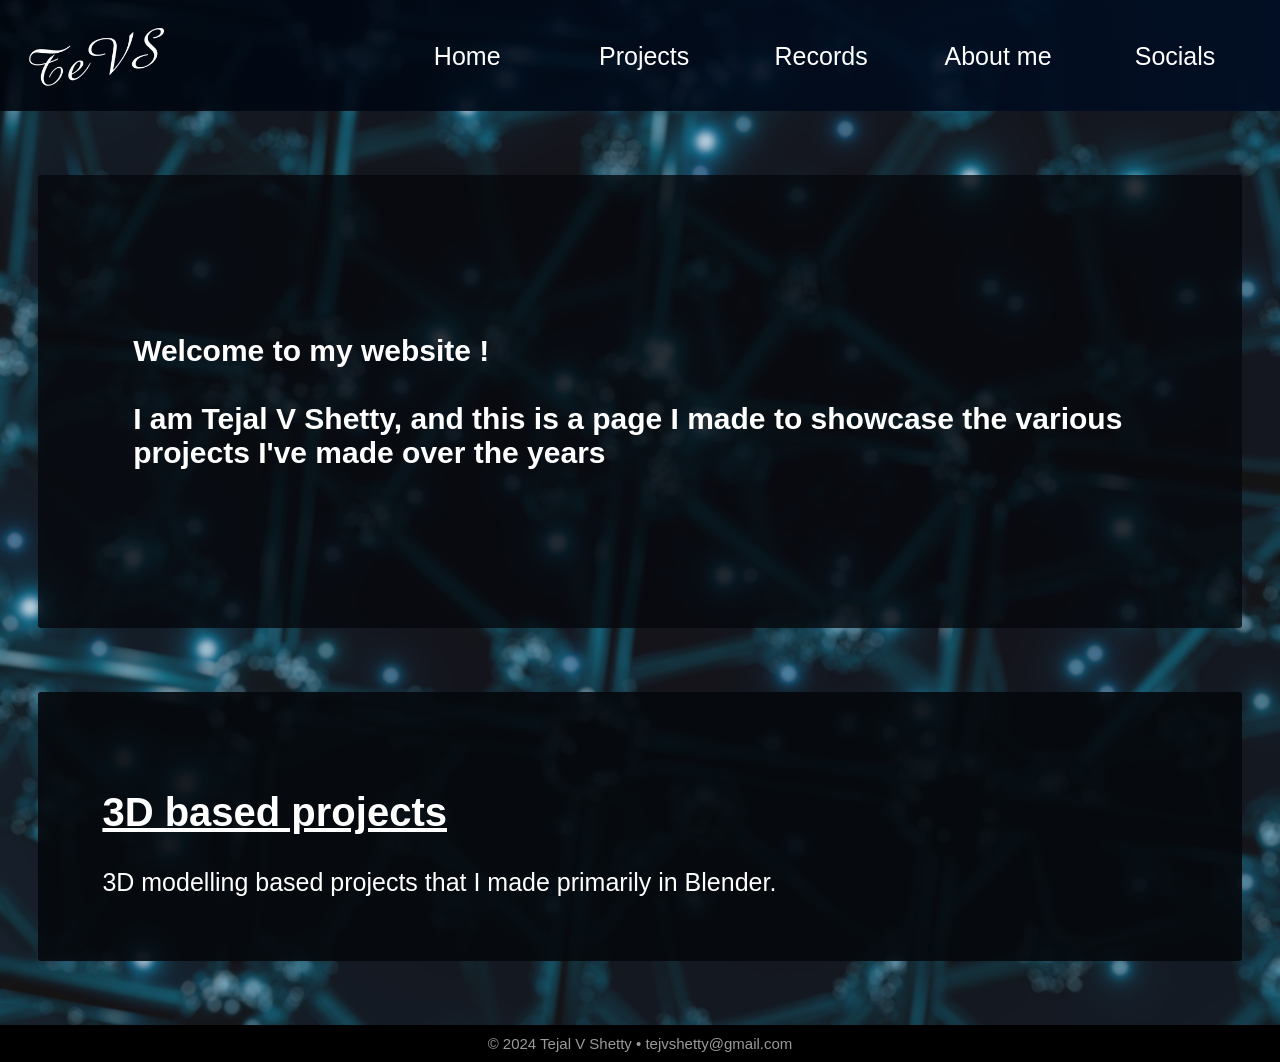
<file: index.html>
<!doctype html>
<html>
	<head>
		<title>Tejal V Shetty</title>
		<link rel="stylesheet" href="/main.css">
	</head>
	<body>
		<header>
			<nav>	
				<a href="/index.html" class="logo">Tevs logo</a>
				<ul>
					<li class="navlinks"><a href="/index.html">Home</a></li>
					<li class="navlinks"><a href="/projects.html">Projects</a></li>
					<li class="navlinks"><a href="/records.html">Records</a></li>				
					<li class="navlinks"><a href="/aboutme.html">About me</a></li>
					<li class="navlinks"><a href="/socials.html">Socials</a></li>
				</ul>
			</nav>
			<div class="bodySection headerContent frontPageHeaderContent">
				<h1 class="frontpagetxt">
					Welcome to my website !
					<br><br>
					I am Tejal V Shetty, and this is a page I made to showcase the various projects I've made over the years
					<br>
				</h1>
			</div>
		</header>
		
		<section class="bodySection displayShelf">
			<h1>3D based projects</h1>
			<div class="displayItem">3D modelling based projects that I made primarily in Blender.</div>
		</section>

		<footer>© 2024 Tejal V Shetty • tejvshetty@gmail.com</footer>
	</body>
</html>
</file>
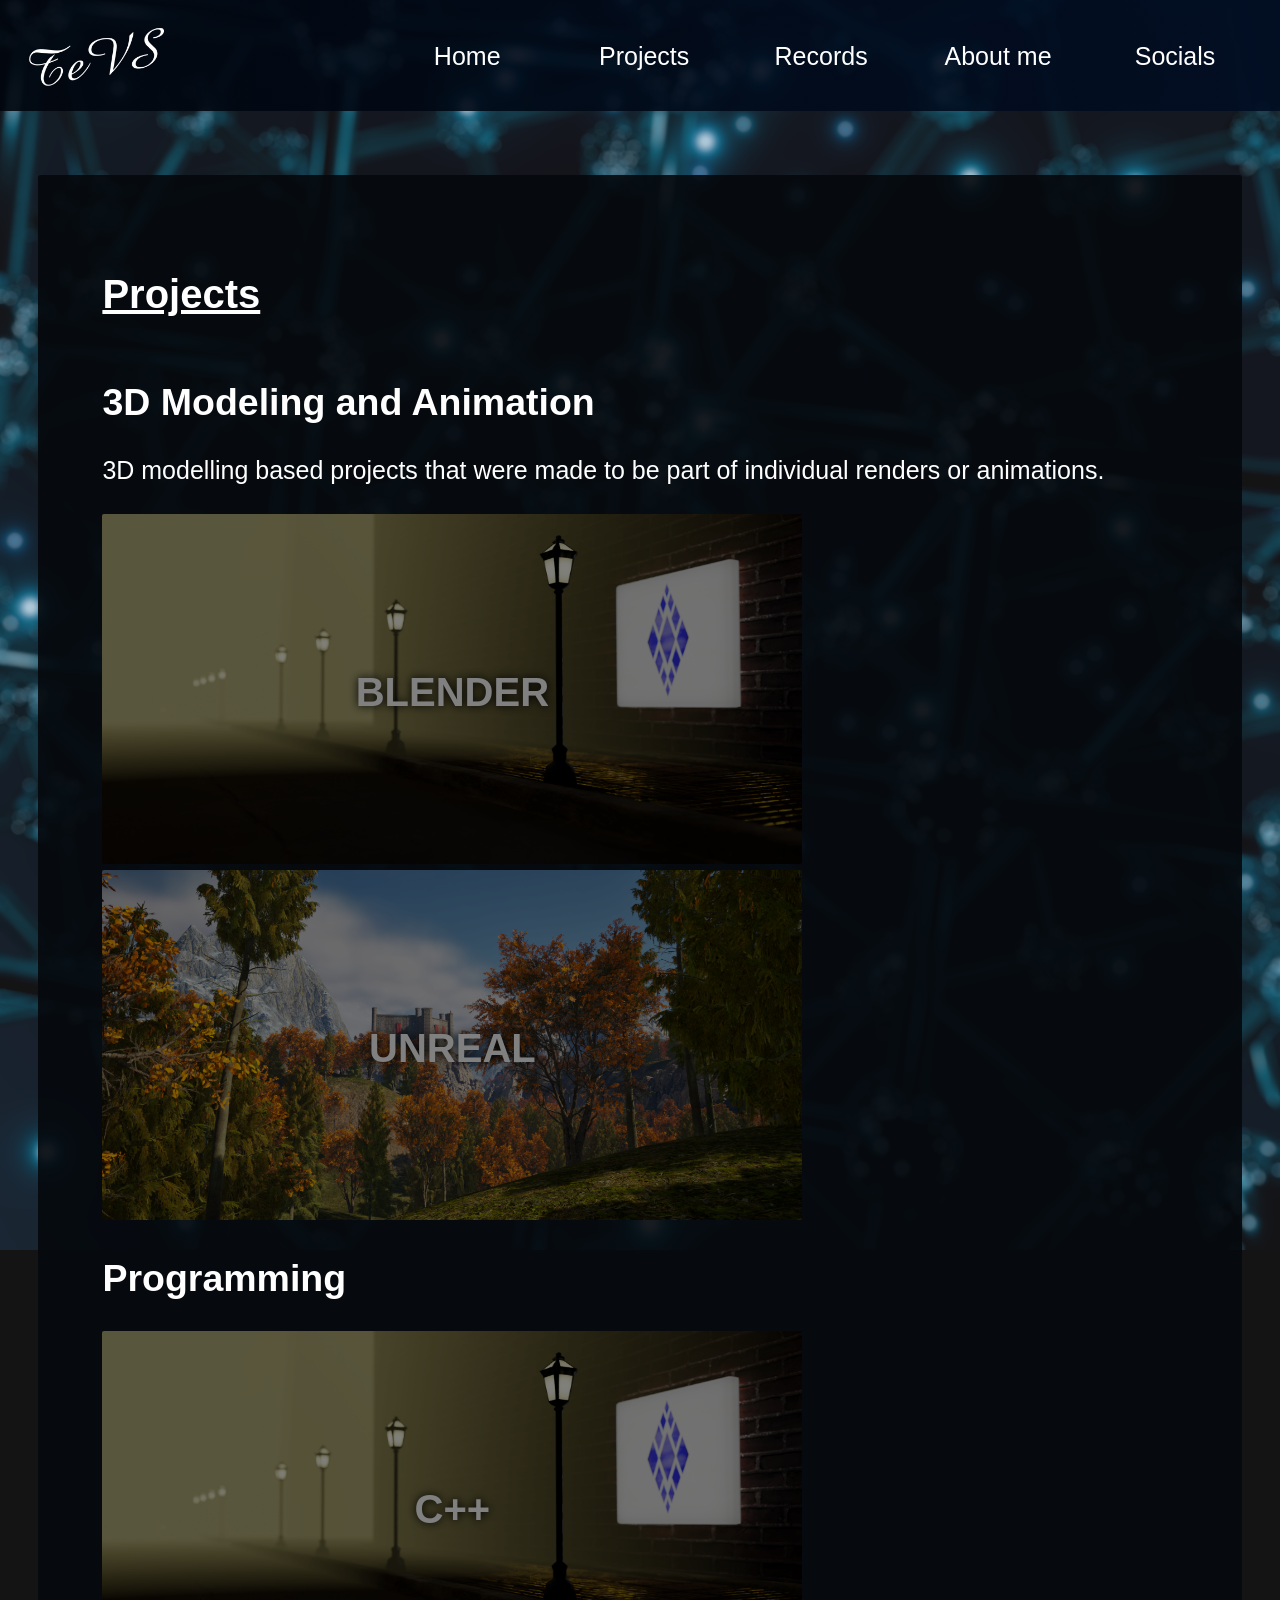
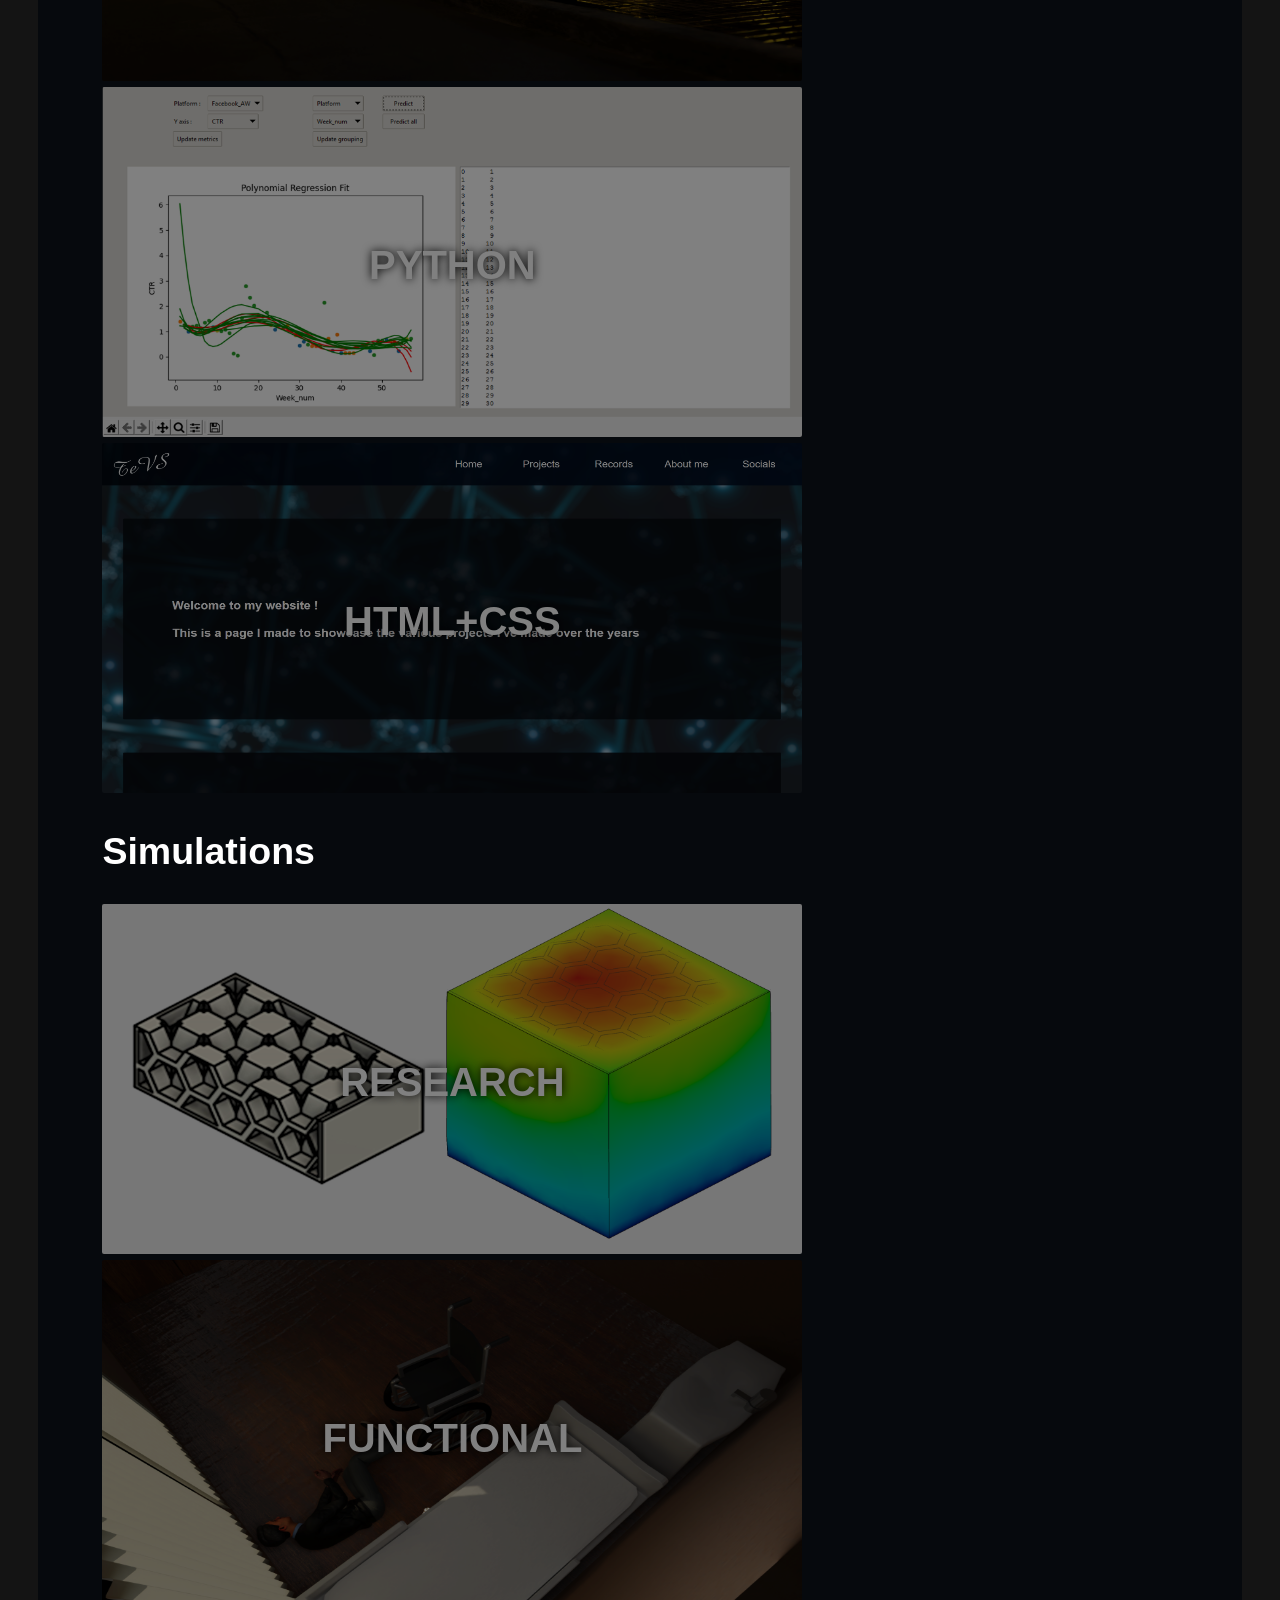
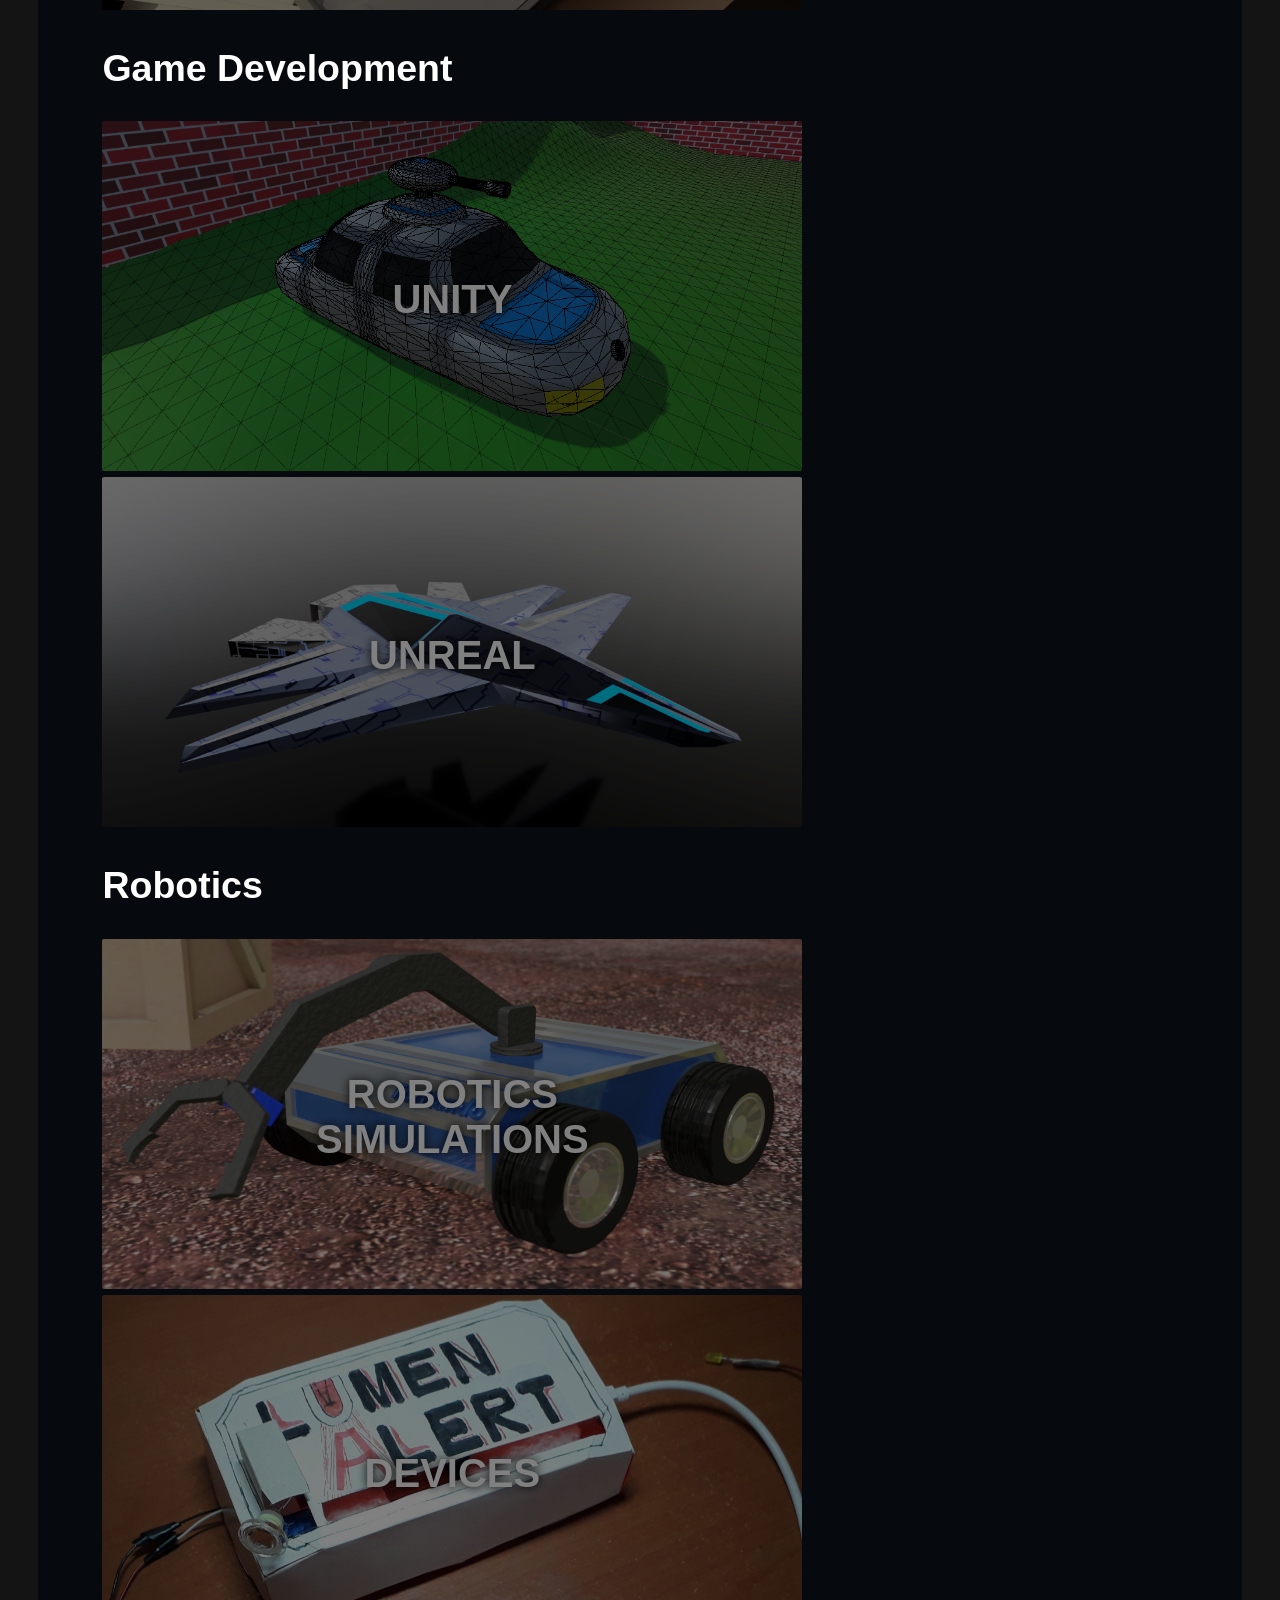
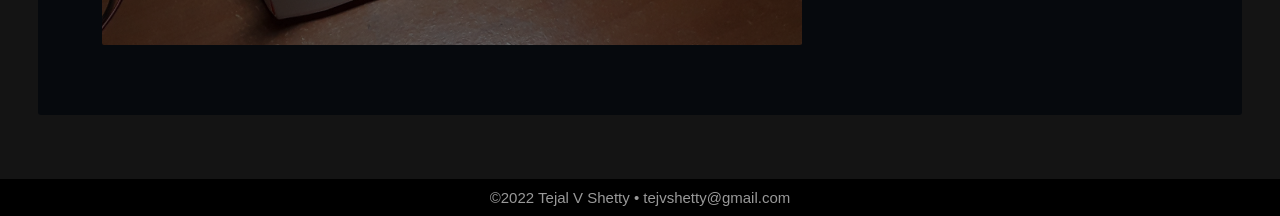
<file: projects.html>
<!doctype html>
<html>
	<head>
		<title>My Website - Tevs</title>
		<link rel="stylesheet" href="/main.css">
	</head>
	<body>
		<header>
			<nav>	
				<a href="/index.html" class="logo">Tevs logo</a>
				<ul>
					<li class="navlinks"><a href="/index.html">Home</a></li>
					<li class="navlinks"><a href="/projects.html">Projects</a></li>
					<li class="navlinks"><a href="/records.html">Records</a></li>				
					<li class="navlinks"><a href="/aboutme.html">About me</a></li>
					<li class="navlinks"><a href="/socials.html">Socials</a></li>
				</ul>
			</nav>

		</header>
		<section class="bodySection displayShelf">
			<h1>Projects</h1>
			<h2>3D Modeling and Animation</h2>
			3D modelling based projects that were made to be part of individual renders or animations.
			<br><br>
			<div class="displayItem">
				<a href="/Projects folder/3DAnim/3DAnim_Blender.html" class="displayImage displayImageLink">
					<img src="/Images/LampCitybkg.png" alt="Blender Projects" class="displayImage displayImageIcon"> 
					<div class="displayImageText">Blender</div>
				</a>
				<a href="/Projects folder/3DAnim/3DAnim_Unreal.html" class="displayImage displayImageLink">
					<img src="/Projects folder/3DAnim/Images/Unreal/CastleEnvironment_Thumbnail.png" alt="Unreal Projects" class="displayImage displayImageIcon"> 
					<div class="displayImageText">Unreal</div>
				</a>
			</div>
			<h2>Programming</h2>
			<div class="displayItem">
				<a href="/Projects folder/Programming/Prog_C++.html" class="displayImage displayImageLink">
					<img src="/Images/LampCitybkg.png" alt="C++ Projects" class="displayImage displayImageIcon"> 
					<div class="displayImageText">C++</div>
				</a>
				<a href="/Projects folder/Programming/Prog_Python.html" class="displayImage displayImageLink">
					<img src="/Projects folder/Programming/Images/Python_Limits_Modifier.png" alt="Python Projects" class="displayImage displayImageIcon"> 
					<div class="displayImageText">Python</div>
				</a>
				<a href="/Projects folder/Programming/Prog_HTML_CSS.html" class="displayImage displayImageLink">
					<img src="/Projects folder/Programming/Images/HTML_CSS_Webpage.png" alt="HTML and CSS Projects" class="displayImage displayImageIcon"> 
					<div class="displayImageText">HTML+CSS</div>
				</a>
			</div>
			<h2>Simulations</h2>
			<div class="displayItem">
				<a href="/Projects folder/3DAnim_Blender.html" class="displayImage displayImageLink">
					<img src="/Projects folder/Simulations/Images/Sim_Display.png" alt="Research" class="displayImage displayImageIcon"> 
					<div class="displayImageText">Research</div>
				</a>
				<a href="/Projects folder/3DAnim.html" class="displayImage displayImageLink">
					<img src="/Projects folder/Simulations/Images/Room_sim.png" alt="Functional" class="displayImage displayImageIcon"> 
					<div class="displayImageText">Functional</div>
				</a>
			</div>
			<h2>Game Development</h2>
			<div class="displayItem">
				<a href="/Projects folder/3DAnim_Blender.html" class="displayImage displayImageLink">
					<img src="/Projects folder/GameDev/Images/Unity_Hovercar_3.png" alt="Unity game development" class="displayImage displayImageIcon"> 
					<div class="displayImageText">Unity</div>
				</a>
				<a href="/Projects folder/3DAnim.html" class="displayImage displayImageLink">
					<img src="/Projects folder/GameDev/Images/Hovercar_1.png" alt="Unreal game development" class="displayImage displayImageIcon"> 
					<div class="displayImageText">Unreal</div>
				</a>
			</div>
			<h2>Robotics</h2>
			<div class="displayItem">
				<a href="/Projects folder/3DAnim_Blender.html" class="displayImage displayImageLink">
					<img src="/Projects folder/Robotics/Images/TorHando.png" alt="Simulations" class="displayImage displayImageIcon"> 
					<div class="displayImageText">Robotics Simulations</div>
				</a>
				<a href="/Projects folder/3DAnim.html" class="displayImage displayImageLink">
					<img src="/Projects folder/Robotics/Images/Lumen_Alert.jpg" alt="Devices and models" class="displayImage displayImageIcon"> 
					<div class="displayImageText">Devices</div>
				</a>
			</div>
		</section>
		<footer>©2022 Tejal V Shetty • tejvshetty@gmail.com</footer>
	</body>
</html>
</file>
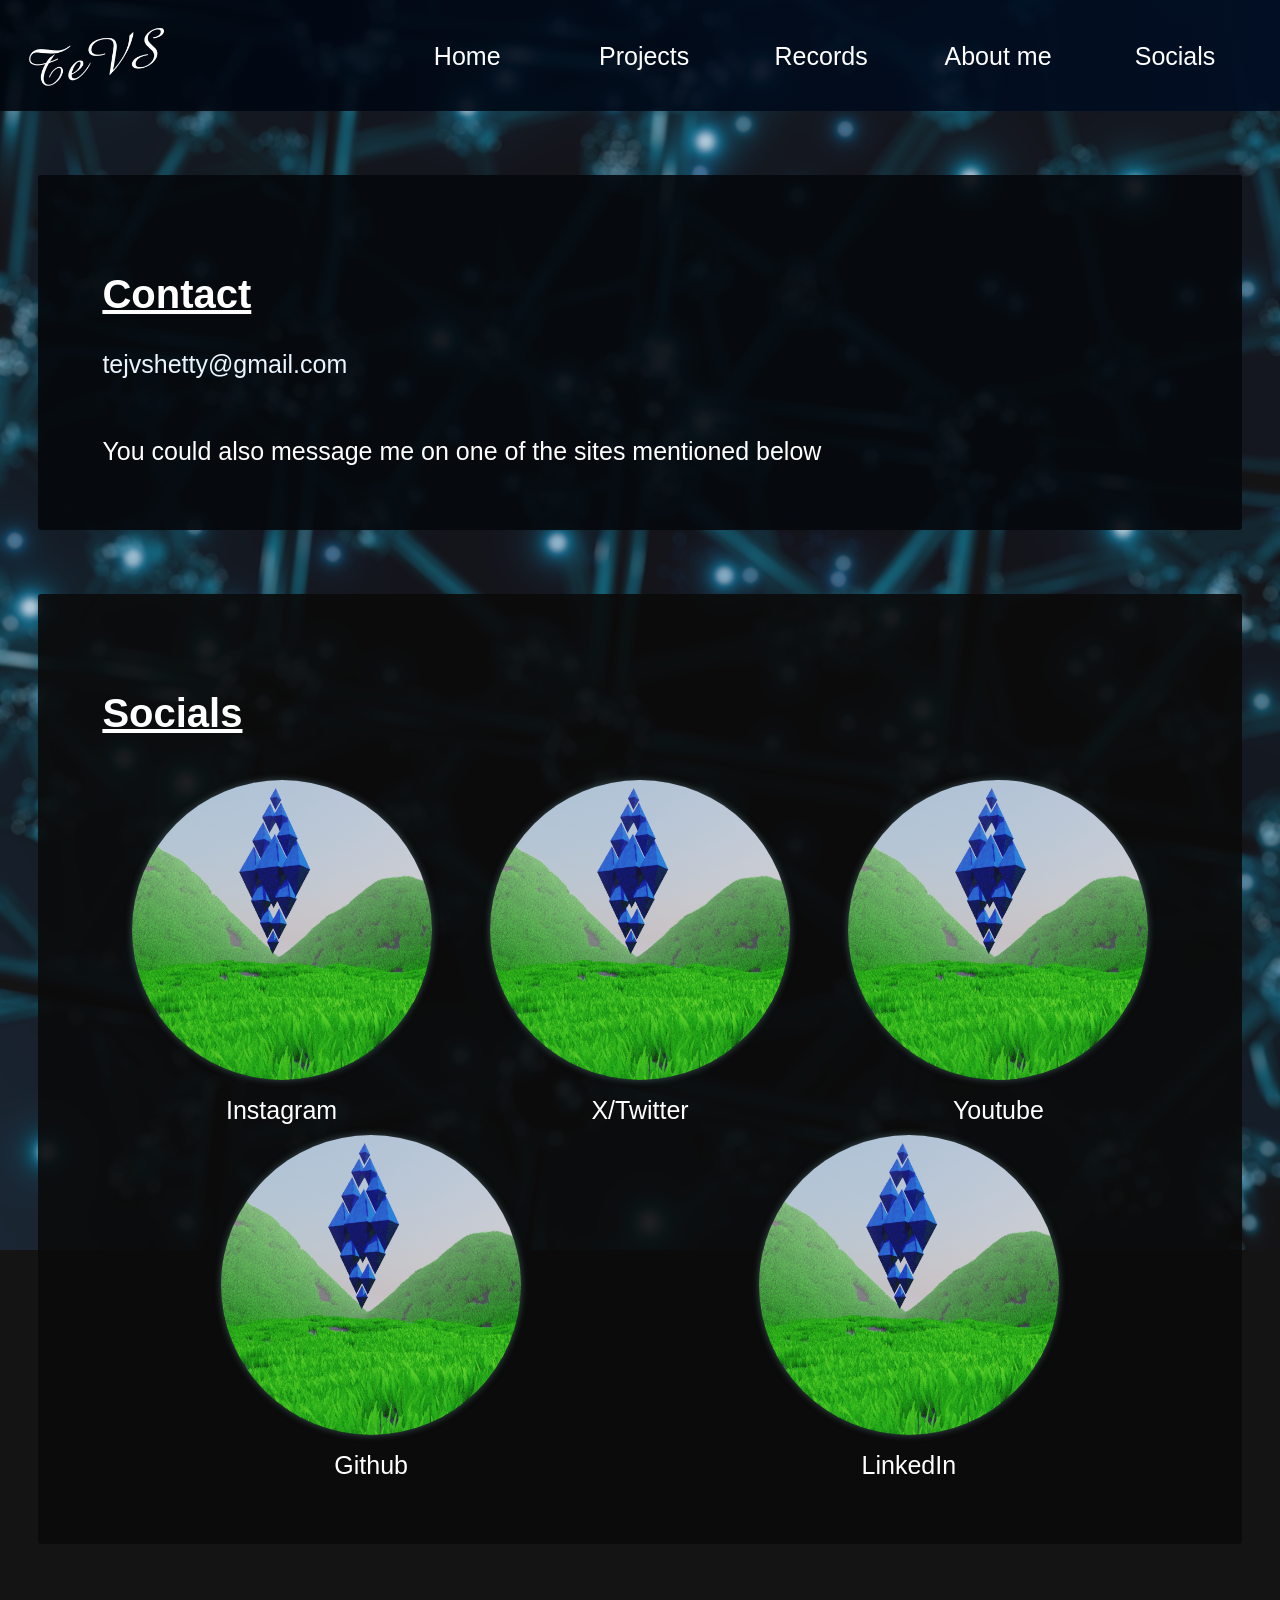
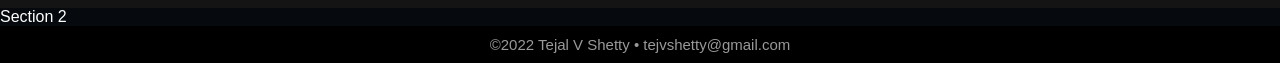
<file: socials.html>
<!doctype html>
<html>
	<head>
		<title>My Website - Tevs</title>
		<link rel="stylesheet" href="/main.css">
	</head>
	<body>
		<header>
			<nav>	
				<a href="/index.html" class="logo">Tevs logo</a>
				<ul>
					<li class="navlinks"><a href="/index.html">Home</a></li>
					<li class="navlinks"><a href="/projects.html">Projects</a></li>
					<li class="navlinks"><a href="/records.html">Records</a></li>				
					<li class="navlinks"><a href="/aboutme.html">About me</a></li>
					<li class="navlinks"><a href="/socials.html">Socials</a></li>
				</ul>
			</nav>
		</header>
		
		<section class="bodySection displayShelf">
			<h1>Contact</h1>
			<div class="displayItem">
				<div class="contactLink">tejvshetty@gmail.com</div>
				<br><br>
				You could also message me on one of the sites mentioned below
			</div>
		</section>

		<section class="bodySection features">
			<h1>Socials</h1>
			<div class="socialsFeatures">
				<figure>
					<a href="https://www.instagram.com/tejalvshetty/" target="_blank" class="socialsLink">
						<img src="Images/MountainsTevsLogo.png" alt="Instagram">
						<figcaption>Instagram</figcaption>
					</a>
				</figure>
				<figure>
					<a href="https://x.com/TejalVShetty1" target="_blank" class="socialsLink">
						<img src="Images/MountainsTevsLogo.png" alt="X(Twitter)">
						<figcaption>X/Twitter</figcaption>
					</a>
				</figure>
				<figure>
					<a href="https://www.youtube.com/@tejalvshetty" target="_blank" class="socialsLink">
						<img src="Images/MountainsTevsLogo.png" alt="Youtube">
						<figcaption>Youtube</figcaption>
					</a>
				</figure>
				<figure>
					<a href="https://github.com/Tejal-V-Shetty" target="_blank" class="socialsLink">
						<img src="Images/MountainsTevsLogo.png" alt="Github">
						<figcaption>Github</figcaption>
					</a>
				</figure>
				<figure>
					<a href="https://github.com/Tejal-V-Shetty" target="_blank" class="socialsLink">
						<img src="Images/MountainsTevsLogo.png" alt="LinkedIn">
						<figcaption>LinkedIn</figcaption>
					</a>
				</figure>
			</div>
		</section>
		<section class="displayShelf">
			Section 2
		</section>
		<footer>©2022 Tejal V Shetty • tejvshetty@gmail.com</footer>
	</body>
</html>
</file>
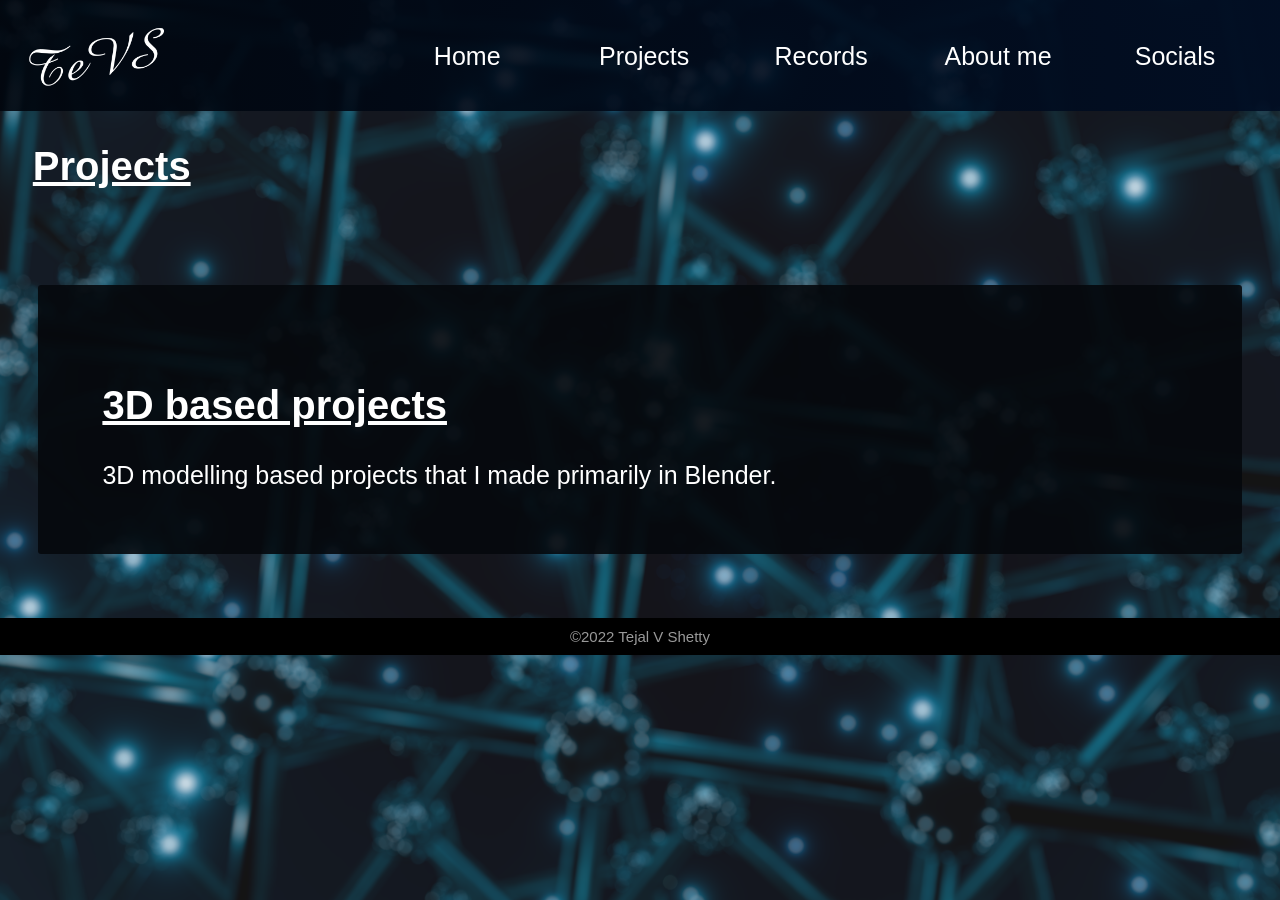
<file: Projects folder/3DAnim.html>
<!doctype html>
<html>
	<head>
		<title>My Website - Tevs</title>
		<link rel="stylesheet" href="../main.css">
	</head>
	<body>
		<header>
			<nav>	
				<a href="index.html" class="logo">Tevs logo</a>
				<ul>
					<li class="navlinks"><a href="/index.html">Home</a></li>
					<li class="navlinks"><a href="/projects.html">Projects</a></li>
					<li class="navlinks"><a href="/records.html">Records</a></li>				
					<li class="navlinks"><a href="/aboutme.html">About me</a></li>
					<li class="navlinks"><a href="/socials.html">Socials</a></li>
				</ul>
			</nav>
			<div class="headerContent">
				<h1 class="headertxt">
					Projects
				</h1>
			</div>

		</header>
		<section class="bodySection displayShelf">
			<h1>3D based projects</h1>
			<div class="displayItem">3D modelling based projects that I made primarily in Blender.</div>

		</section>
		<footer>©2022 Tejal V Shetty</footer>
	</body>
</html>
</file>
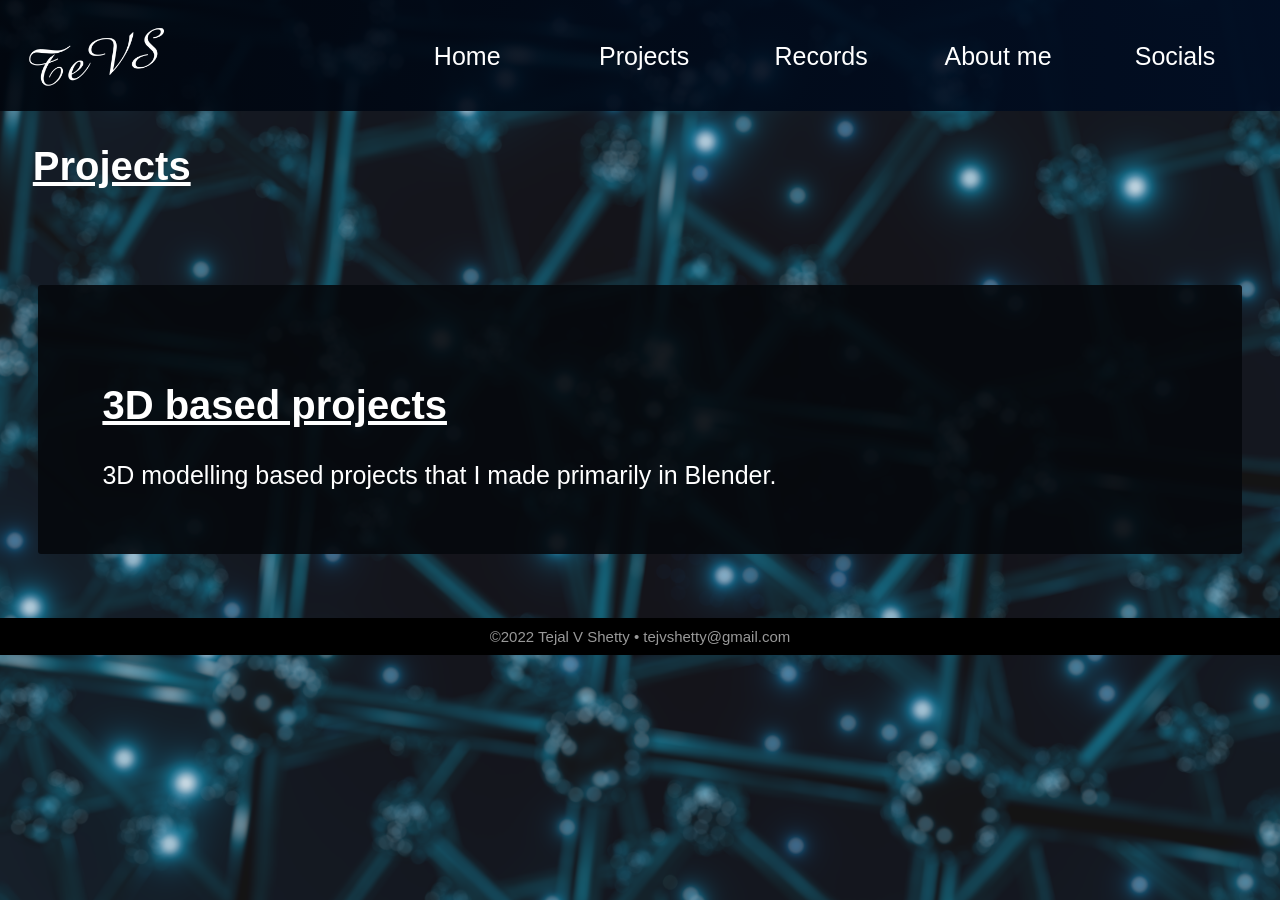
<file: Projects folder/3DAnim_Blender.html>
<!doctype html>
<html>
	<head>
		<title>My Website - Tevs</title>
		<link rel="stylesheet" href="../main.css">
	</head>
	<body>
		<header>
			<nav>	
				<a href="index.html" class="logo">Tevs logo</a>
				<ul>
					<li class="navlinks"><a href="/index.html">Home</a></li>
					<li class="navlinks"><a href="/projects.html">Projects</a></li>
					<li class="navlinks"><a href="/records.html">Records</a></li>				
					<li class="navlinks"><a href="/aboutme.html">About me</a></li>
					<li class="navlinks"><a href="/socials.html">Socials</a></li>
				</ul>
			</nav>
			<div class="headerContent">
				<h1 class="headertxt">
					Projects
				</h1>
			</div>

		</header>
		<section class="bodySection displayShelf">
			<h1>3D based projects</h1>
			<div class="displayItem">3D modelling based projects that I made primarily in Blender.</div>

		</section>
		<footer>©2022 Tejal V Shetty  • tejvshetty@gmail.com</footer>
	</body>
</html>
</file>
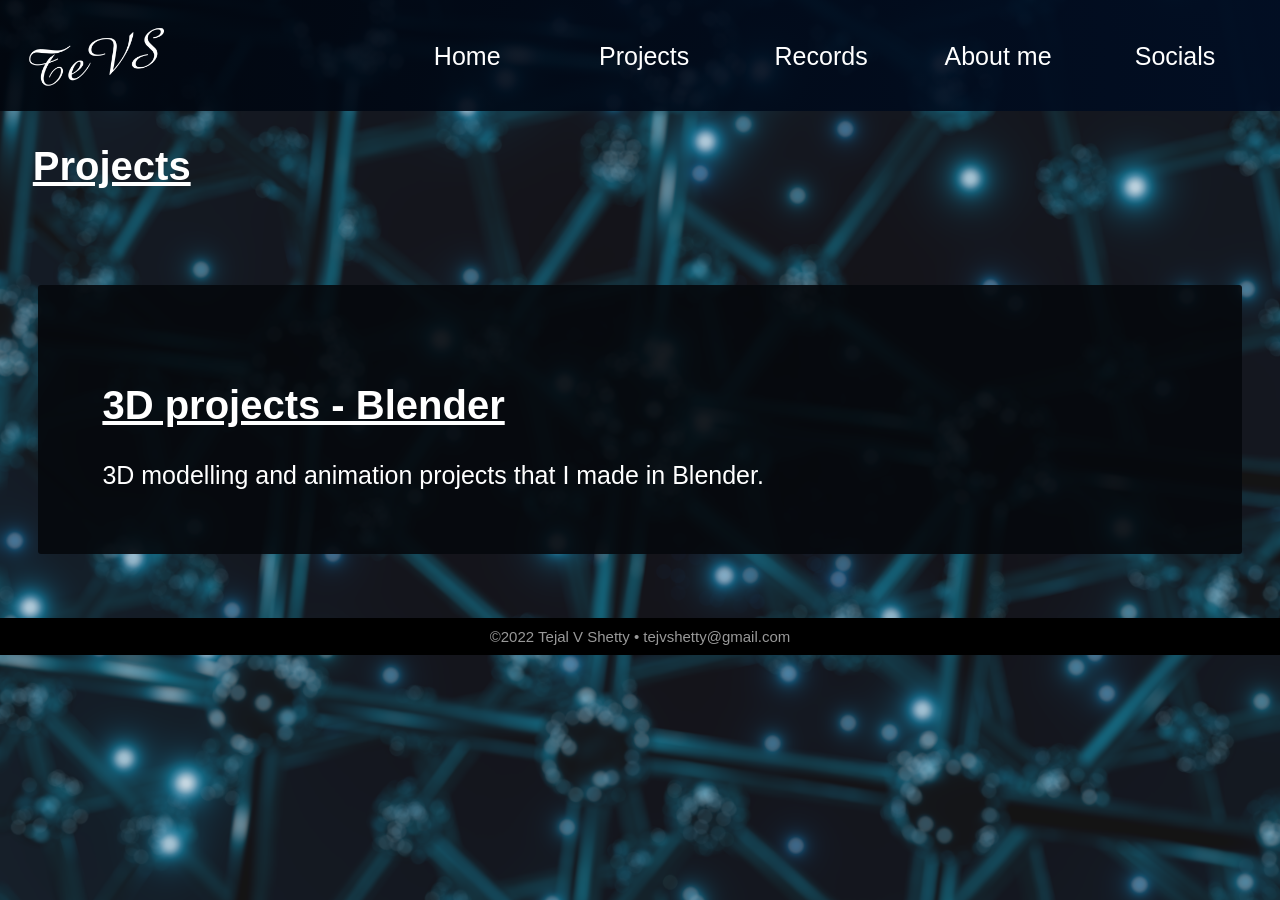
<file: Projects folder/3DAnim/3DAnim_Blender.html>
<!doctype html>
<html>
	<head>
		<title>My Website - Tevs</title>
		<link rel="stylesheet" href="/main.css">
	</head>
	<body>
		<header>
			<nav>	
				<a href="/index.html" class="logo">Tevs logo</a>
				<ul>
					<li class="navlinks"><a href="/index.html">Home</a></li>
					<li class="navlinks"><a href="/projects.html">Projects</a></li>
					<li class="navlinks"><a href="/records.html">Records</a></li>				
					<li class="navlinks"><a href="/aboutme.html">About me</a></li>
					<li class="navlinks"><a href="/socials.html">Socials</a></li>
				</ul>
			</nav>
			<div class="headerContent">
				<h1 class="headertxt">
					Projects
				</h1>
			</div>

		</header>
		<section class="bodySection displayShelf">
			<h1>3D projects - Blender</h1>
			<div class="displayItem">3D modelling and animation projects that I made in Blender.</div>

		</section>
		<footer>©2022 Tejal V Shetty  • tejvshetty@gmail.com</footer>
	</body>
</html>
</file>
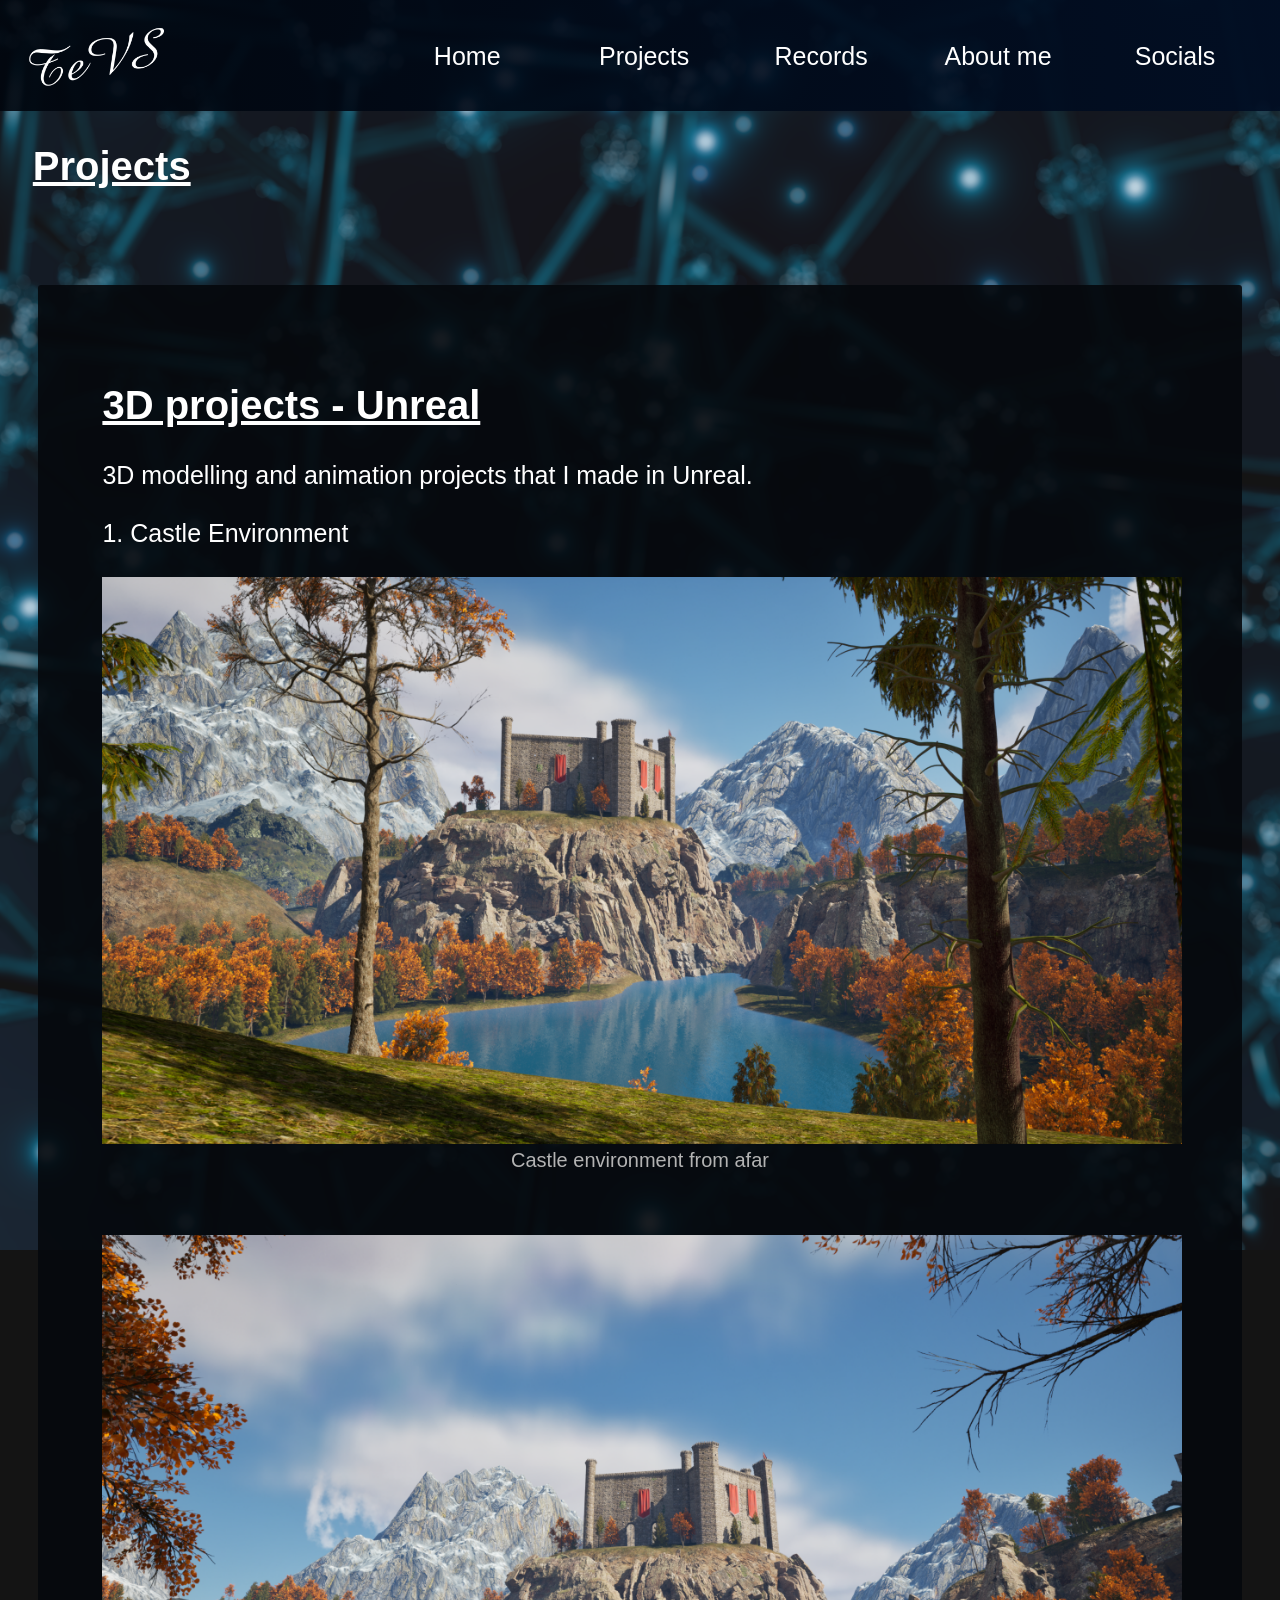
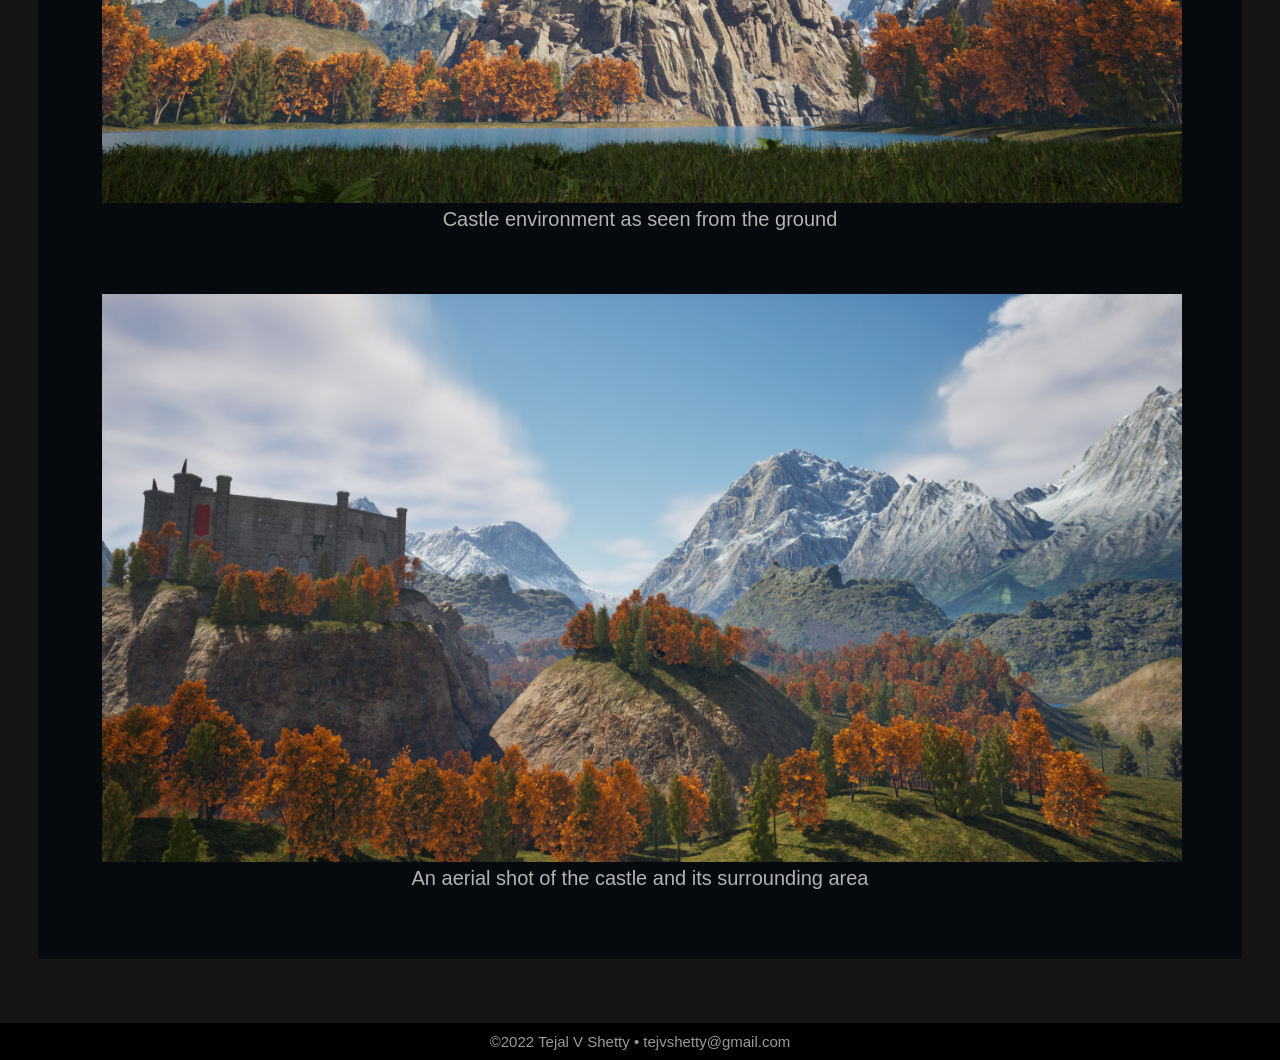
<file: Projects folder/3DAnim/3DAnim_Unreal.html>
<!doctype html>
<html>
	<head>
		<title>My Website - Tevs</title>
		<link rel="stylesheet" href="/main.css">
	</head>
	<body>
		<header>
			<nav>	
				<a href="/index.html" class="logo">Tevs logo</a>
				<ul>
					<li class="navlinks"><a href="/index.html">Home</a></li>
					<li class="navlinks"><a href="/projects.html">Projects</a></li>
					<li class="navlinks"><a href="/records.html">Records</a></li>				
					<li class="navlinks"><a href="/aboutme.html">About me</a></li>
					<li class="navlinks"><a href="/socials.html">Socials</a></li>
				</ul>
			</nav>
			<div class="headerContent">
				<h1 class="headertxt">
					Projects
				</h1>
			</div>

		</header>
		<section class="bodySection displayShelf">
			<h1>3D projects - Unreal</h1>
			<div class="projectContent">3D modelling and animation projects that I made in Unreal.<br><br>
				1. Castle Environment
				<br><br>
				<img src="/Projects folder/3DAnim/Images/Unreal/Castle_Screenshot_1.png" alt="Unreal Projects_1" class="contentImage"> 
				<div class="contentImageText">Castle environment from afar</div>
				<br><br>
				<img src="/Projects folder/3DAnim/Images/Unreal/Castle_Screenshot_2.png" alt="Unreal Projects_1" class="contentImage"> 
				<div class="contentImageText">Castle environment as seen from the ground</div>
				<br><br>
				<img src="/Projects folder/3DAnim/Images/Unreal/Castle_Screenshot_7.png" alt="Unreal Projects_1" class="contentImage"> 
				<div class="contentImageText">An aerial shot of the castle and its surrounding area</div>
			</div>
		</section>
		<footer>©2022 Tejal V Shetty  • tejvshetty@gmail.com</footer>
	</body>
</html>
</file>
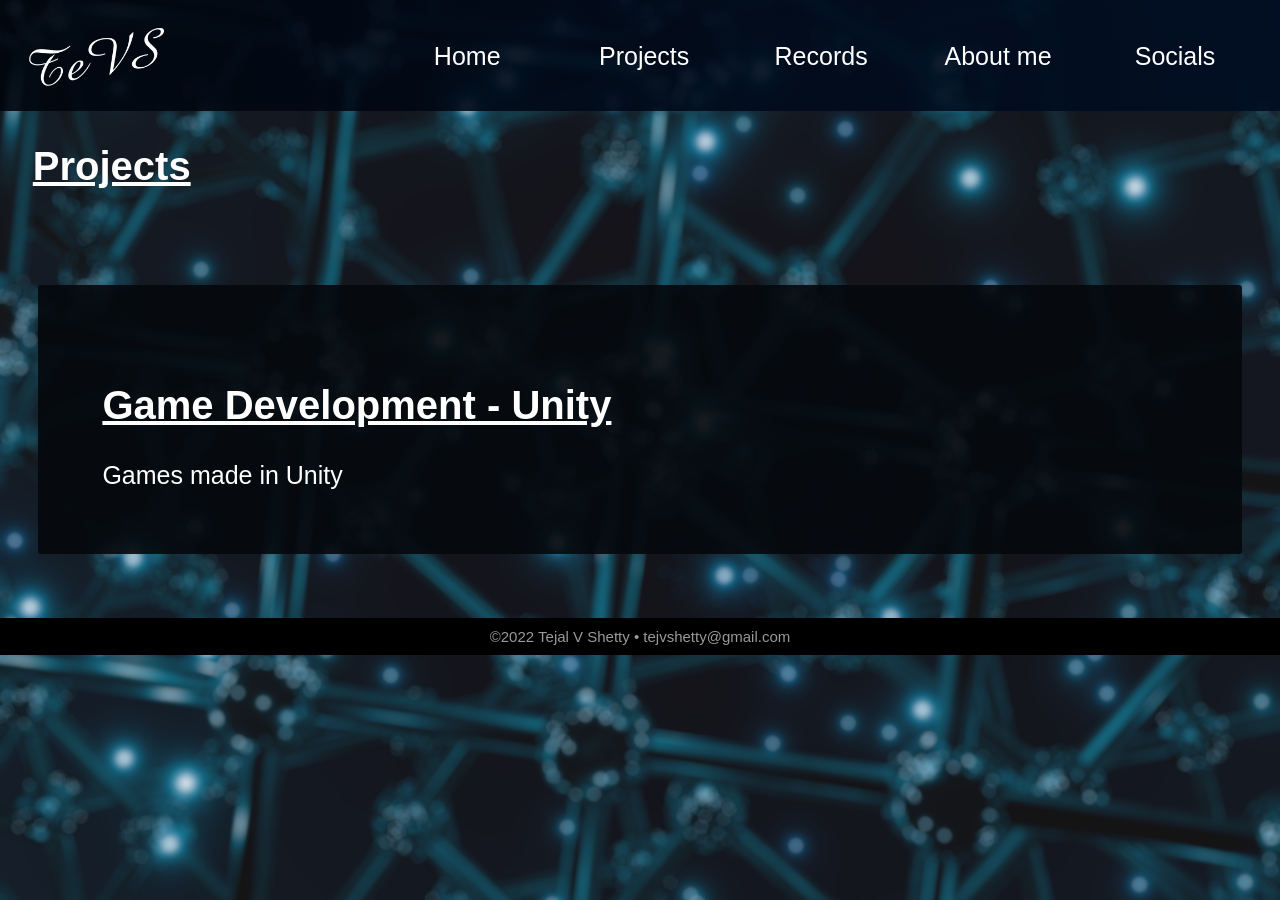
<file: Projects folder/GameDev/GameDev_Unity.html>
<!doctype html>
<html>
	<head>
		<title>My Website - Tevs</title>
		<link rel="stylesheet" href="/main.css">
	</head>
	<body>
		<header>
			<nav>	
				<a href="/index.html" class="logo">Tevs logo</a>
				<ul>
					<li class="navlinks"><a href="/index.html">Home</a></li>
					<li class="navlinks"><a href="/projects.html">Projects</a></li>
					<li class="navlinks"><a href="/records.html">Records</a></li>				
					<li class="navlinks"><a href="/aboutme.html">About me</a></li>
					<li class="navlinks"><a href="/socials.html">Socials</a></li>
				</ul>
			</nav>
			<div class="headerContent">
				<h1 class="headertxt">
					Projects
				</h1>
			</div>

		</header>
		<section class="bodySection displayShelf">
			<h1>Game Development - Unity</h1>
			<div class="displayItem">Games made in Unity</div>

		</section>
		<footer>©2022 Tejal V Shetty  • tejvshetty@gmail.com</footer>
	</body>
</html>
</file>
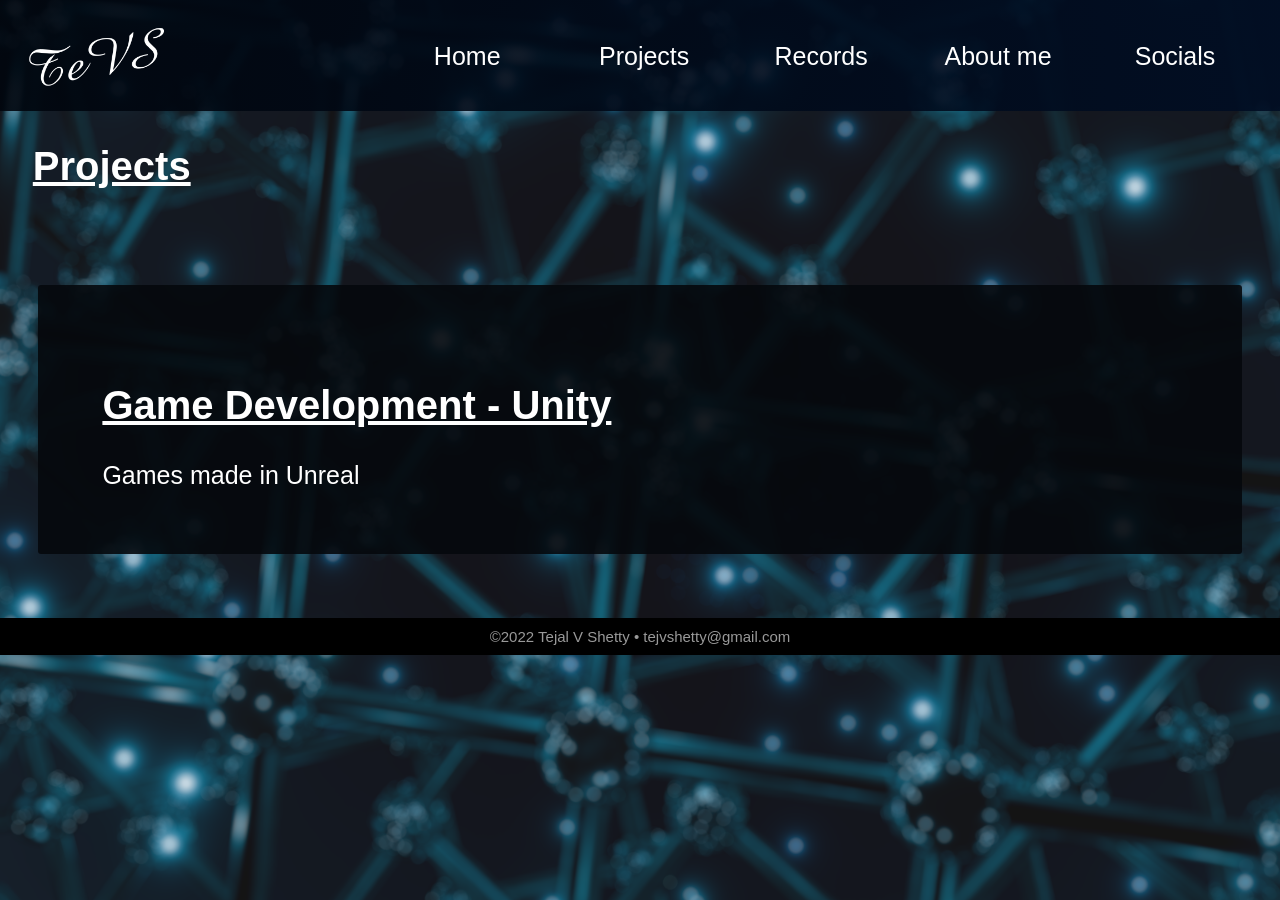
<file: Projects folder/GameDev/GameDev_Unreal.html>
<!doctype html>
<html>
	<head>
		<title>My Website - Tevs</title>
		<link rel="stylesheet" href="/main.css">
	</head>
	<body>
		<header>
			<nav>	
				<a href="/index.html" class="logo">Tevs logo</a>
				<ul>
					<li class="navlinks"><a href="/index.html">Home</a></li>
					<li class="navlinks"><a href="/projects.html">Projects</a></li>
					<li class="navlinks"><a href="/records.html">Records</a></li>				
					<li class="navlinks"><a href="/aboutme.html">About me</a></li>
					<li class="navlinks"><a href="/socials.html">Socials</a></li>
				</ul>
			</nav>
			<div class="headerContent">
				<h1 class="headertxt">
					Projects
				</h1>
			</div>

		</header>
		<section class="bodySection displayShelf">
			<h1>Game Development - Unity</h1>
			<div class="displayItem">Games made in Unreal</div>

		</section>
		<footer>©2022 Tejal V Shetty  • tejvshetty@gmail.com</footer>
	</body>
</html>
</file>
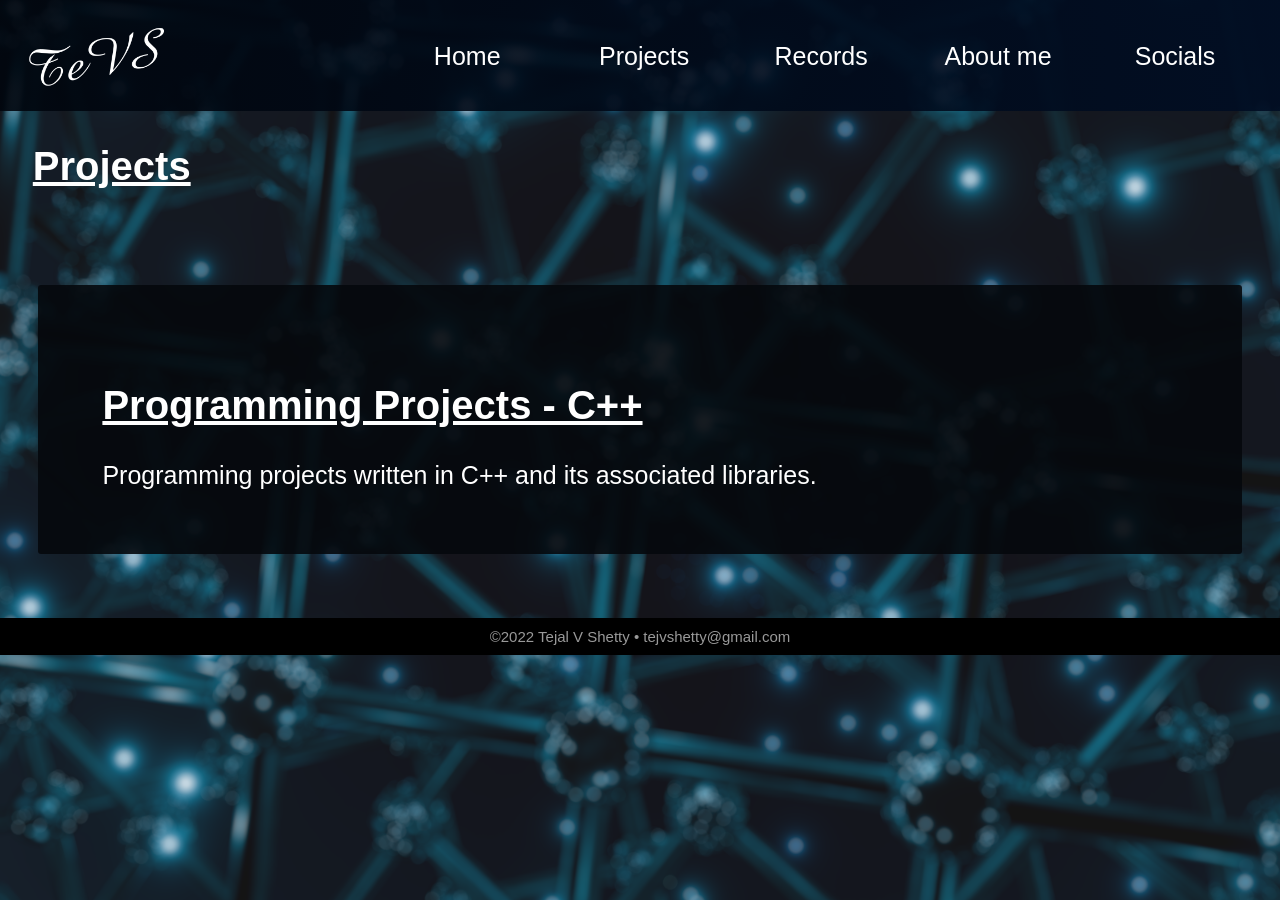
<file: Projects folder/Programming/Prog_C++.html>
<!doctype html>
<html>
	<head>
		<title>My Website - Tevs</title>
		<link rel="stylesheet" href="/main.css">
	</head>
	<body>
		<header>
			<nav>	
				<a href="/index.html" class="logo">Tevs logo</a>
				<ul>
					<li class="navlinks"><a href="/index.html">Home</a></li>
					<li class="navlinks"><a href="/projects.html">Projects</a></li>
					<li class="navlinks"><a href="/records.html">Records</a></li>				
					<li class="navlinks"><a href="/aboutme.html">About me</a></li>
					<li class="navlinks"><a href="/socials.html">Socials</a></li>
				</ul>
			</nav>
			<div class="headerContent">
				<h1 class="headertxt">
					Projects
				</h1>
			</div>

		</header>
		<section class="bodySection displayShelf">
			<h1>Programming Projects - C++</h1>
			<div class="displayItem">Programming projects written in C++ and its associated libraries.</div>

		</section>
		<footer>©2022 Tejal V Shetty  • tejvshetty@gmail.com</footer>
	</body>
</html>
</file>
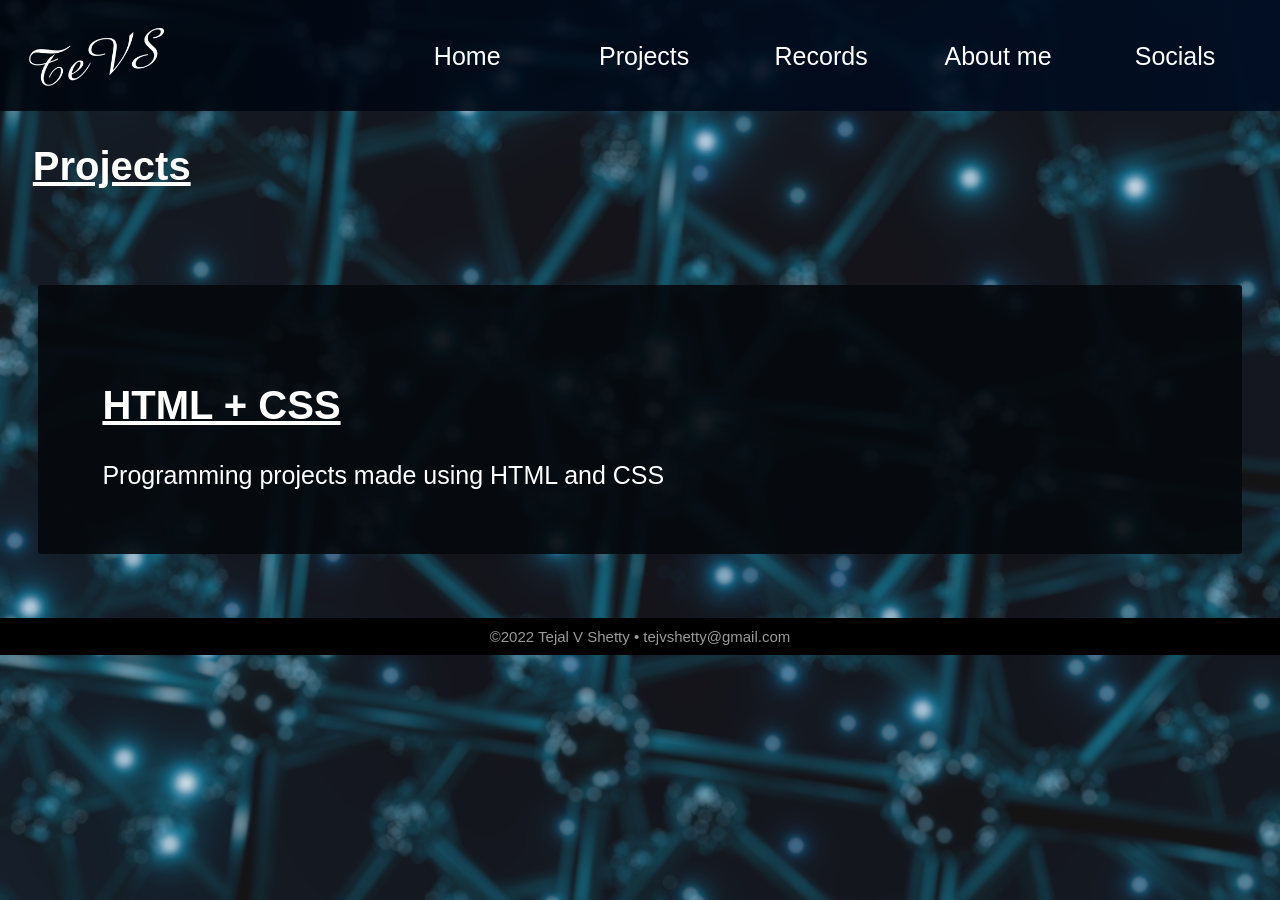
<file: Projects folder/Programming/Prog_HTML_CSS.html>
<!doctype html>
<html>
	<head>
		<title>My Website - Tevs</title>
		<link rel="stylesheet" href="/main.css">
	</head>
	<body>
		<header>
			<nav>	
				<a href="/index.html" class="logo">Tevs logo</a>
				<ul>
					<li class="navlinks"><a href="/index.html">Home</a></li>
					<li class="navlinks"><a href="/projects.html">Projects</a></li>
					<li class="navlinks"><a href="/records.html">Records</a></li>				
					<li class="navlinks"><a href="/aboutme.html">About me</a></li>
					<li class="navlinks"><a href="/socials.html">Socials</a></li>
				</ul>
			</nav>
			<div class="headerContent">
				<h1 class="headertxt">
					Projects
				</h1>
			</div>

		</header>
		<section class="bodySection displayShelf">
			<h1>HTML + CSS</h1>
			<div class="displayItem">Programming projects made using HTML and CSS</div>

		</section>
		<footer>©2022 Tejal V Shetty  • tejvshetty@gmail.com</footer>
	</body>
</html>
</file>
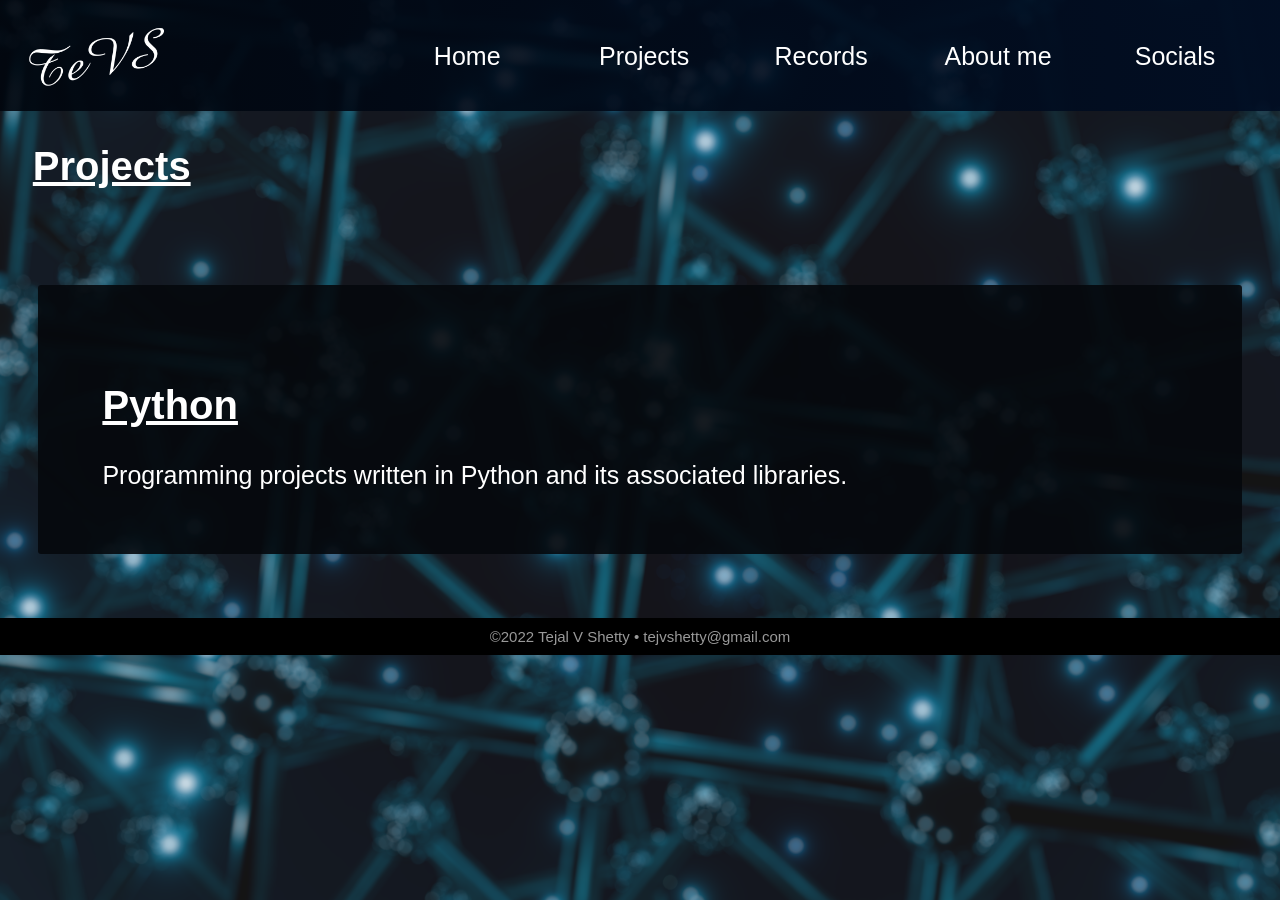
<file: Projects folder/Programming/Prog_Python.html>
<!doctype html>
<html>
	<head>
		<title>My Website - Tevs</title>
		<link rel="stylesheet" href="/main.css">
	</head>
	<body>
		<header>
			<nav>	
				<a href="/index.html" class="logo">Tevs logo</a>
				<ul>
					<li class="navlinks"><a href="/index.html">Home</a></li>
					<li class="navlinks"><a href="/projects.html">Projects</a></li>
					<li class="navlinks"><a href="/records.html">Records</a></li>				
					<li class="navlinks"><a href="/aboutme.html">About me</a></li>
					<li class="navlinks"><a href="/socials.html">Socials</a></li>
				</ul>
			</nav>
			<div class="headerContent">
				<h1 class="headertxt">
					Projects
				</h1>
			</div>

		</header>
		<section class="bodySection displayShelf">
			<h1>Python</h1>
			<div class="displayItem">Programming projects written in Python and its associated libraries.</div>

		</section>
		<footer>©2022 Tejal V Shetty  • tejvshetty@gmail.com</footer>
	</body>
</html>
</file>
<file: main.css>
/* Body */

body{
	background-color: rgba(20, 20, 20, 1);
	background-image: url("/Images/Molecular\ Metallics_4K.png");
	background-repeat:no-repeat;
	background-size: 100%;
	background-position: center;
	background-blend-mode: lighten;
	background-attachment: fixed;
	color: white;
	font-family: Helvetica Neue, Helvetica, Arial, sans-serif;
	margin: 0;
}


@media only screen and (max-width: 700px) {
	body{
		background-repeat:repeat;
	}
}

.bodySection{
	background-color:rgba(10, 10, 10, 0.4);
	border-radius: 3px;
	font-size: 25px;
	margin: 5% 3%;
	padding: 5%;
}

/* Header */
header{
	font-size: 25px;
	padding: 0px 0px;
	text-align:left;
}

/*Nav*/
nav {
	align-items: center;
	background: linear-gradient(90deg, rgba(0, 5, 13, 0.9),rgba(0, 13, 35, 0.9));
	display: flex;
	flex-wrap: wrap;
	justify-content: space-between;
	padding: 15px 20px;
}

nav ul li{
	background-color:rgba(255,255,255,0);
	display: inline-block;
	width: 150px;
	text-align: center;
	list-style-type: none;
	padding: 0px 10px;
	vertical-align: middle;
}

.logo{
	background-color: rgba(0,0,0,0);
	background-image: url("/Images/Logo.png");
	background-size: 150px;
	background-repeat: no-repeat;
	display: inline-block;
	height: 70px;
	width: 150px;
	position: relative;
	text-decoration: none;
	text-indent: -99999px;
}

nav ul li a{
	color: white;
	text-decoration: none;
	position:relative;
}

nav ul li a::after{
	content:'';
	width:0%;
	height: 3px;
	background: #0081c1;
	position: absolute;
	left:-10%;
	bottom:-20%;
	transition: 0.25s;
}

nav ul li a:hover::after{
	width:120%;
}

header h1{
	display: inline-block;
	font-size:40px;
	margin: 20px 20px;
	padding: 1%;
	text-align: left;
}

/* Header content */

.frontPageHeaderContent{
	background-color:rgba(5, 8, 13, 0.8);
	padding: 10% 5% 10% 5%;
}

.headertxt{
	display: inline-block;
	font-size:40px;
	text-decoration: underline;
	padding: 1%;
	text-align: left;
}

.frontpagetxt{
	display: inline-block;
	font-size:30px;
	padding: 1%;
	text-align: left;
}

/*Display Shelf*/

.displayShelf{
	background-color:rgba(5, 8, 13, 0.9);
}

.displayItem{
	color: white;
}

.displayShelf h1{
	display: inline-block;
	font-size:40px;
	text-align: left;
	text-decoration: underline;
}

.displayImageLink{
	background-color: rgba(0,0,0,0);
	color: white;
	display: inline-block;
	filter: brightness(50%);
	position: relative;
	text-decoration: none;
	text-align: center;
}

.displayImageLink:hover{
	filter: brightness(100%);
	opacity: 100%;
}

.displayImageIcon{
	width: 700px;
	height: 350px;
	border-radius: 2px;
}

.displayImageText{
	position: absolute;
	font-size: 40px;
	font-weight: 750;
	top:50%;
	left: 50%;
	transform: translate(-50%,-50%);
	text-transform: uppercase;
	text-shadow: 0px 0px 10px black;
}

/*Features*/

.features{ 
	background-color:rgba(10, 10, 10, 0.9);
}

.features h1{
	display: inline-block;
	font-size:40px;
	text-align: left;
	text-decoration: underline;
}

.socialsFeatures{
	display:flex;
	flex-direction: row;
	flex-wrap: wrap;
}

.features figure{
	color: #dbdbdb;
	width: 300px;
	margin: auto;
	text-align: center;
}

.features figure img{
	margin: 10px 0px;
	border-radius: 50%;
	box-shadow: rgb(59, 79, 85) 0px 0px 7px;
	width:300px;
}

.socialsLink{
	color: white;
	text-decoration: none;
}

.contactLink{
	color:rgb(234, 245, 255);
}

/* Project Content */
.projectContent{
	display: block;
}

.contentImage{
	display: block;
	width: 1080px;
	margin: 0 auto;
}

.contentImageText{
	margin:5px;
	color: #b3b3b3;
	font-size: 20px;
	text-align: center;
}

/* Footer */
footer{
	background: black;
	color: #999;
	clear: both;
	font-size: 15px;
	padding: 10px;
	text-align: center;
}
</file>
